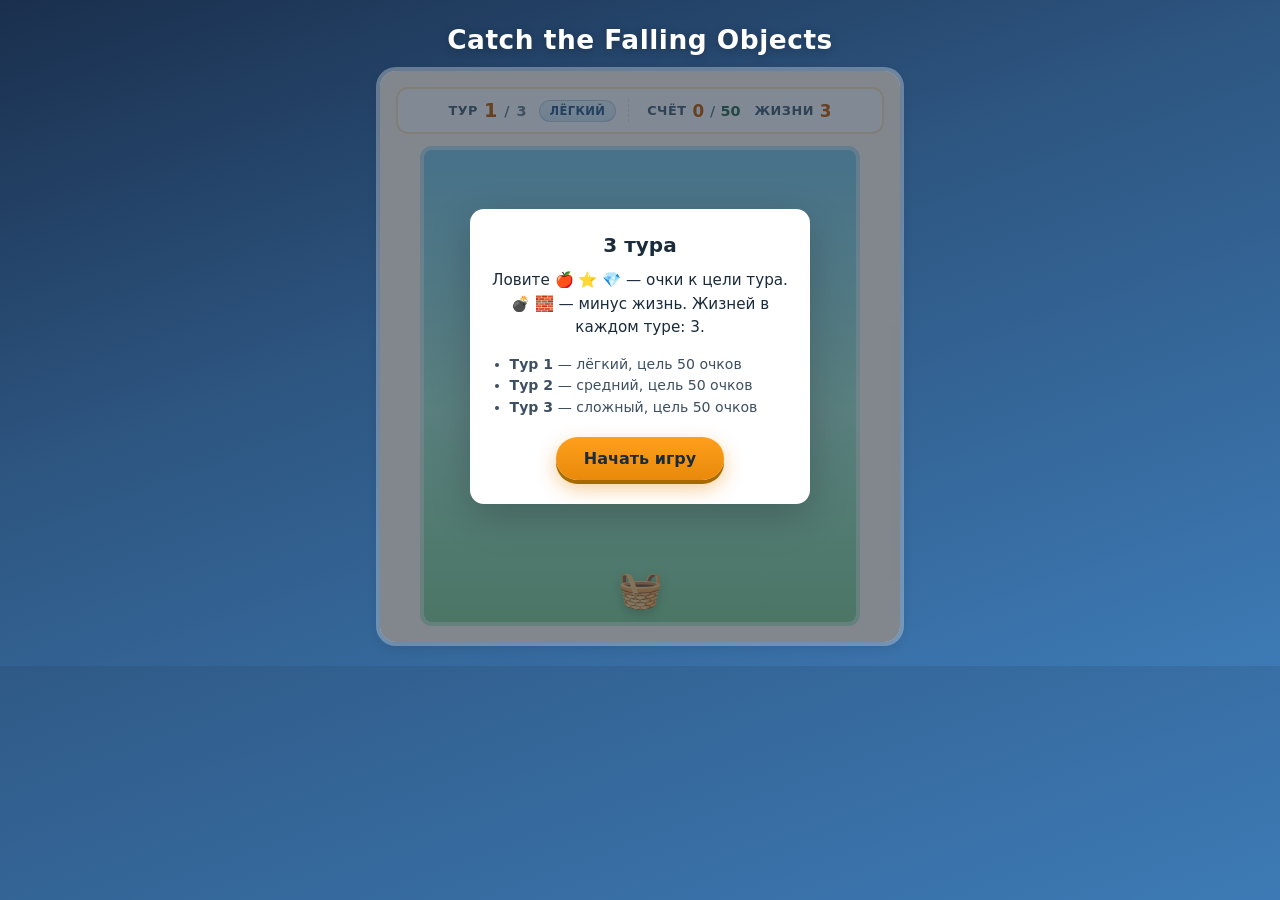
<file: index.html>
<!DOCTYPE html>
<html lang="ru">
<head>
  <meta charset="UTF-8">
  <meta name="viewport" content="width=device-width, initial-scale=1.0">
  <title>Catch the Falling Objects — 3 тура</title>
  <link rel="stylesheet" href="style.css">
</head>
<body>
  <main class="app">
    <h1 class="title">Catch the Falling Objects</h1>

    <div class="game-shell" id="game-shell">
      <header class="hud" aria-live="polite">
        <div class="hud-block hud-block--tour">
          <span class="hud-label">Тур</span>
          <span id="tour-num" class="hud-value hud-value--tour">1</span>
          <span class="hud-sep">/</span>
          <span class="hud-muted">3</span>
          <span id="tour-diff" class="hud-pill">Лёгкий</span>
        </div>
        <div class="hud-block">
          <span class="hud-label">Счёт</span>
          <span id="score" class="hud-value">0</span>
          <span class="hud-target-wrap"><span class="hud-muted">/</span> <span id="target-score" class="hud-target">50</span></span>
        </div>
        <div class="hud-block">
          <span class="hud-label">Жизни</span>
          <span id="lives" class="hud-value">3</span>
        </div>
      </header>

      <div
        id="playfield"
        class="playfield"
        role="application"
        aria-label="Игровое поле. Двигайте корзину мышью или стрелками влево и вправо."
      >
        <div id="basket" class="basket" aria-hidden="true">🧺</div>
      </div>

      <div id="overlay-intro" class="overlay overlay--visible" aria-hidden="false">
        <div class="overlay-card overlay-card--entrance">
          <h2 class="overlay-title overlay-title--sm">3 тура</h2>
          <p class="overlay-text">
            Ловите <span class="emoji-row">🍎 ⭐ 💎</span> — очки к цели тура.<br>
            <span class="emoji-row">💣 🧱</span> — минус жизнь. Жизней в каждом туре: 3.
          </p>
          <ul class="tour-list">
            <li><strong>Тур 1</strong> — лёгкий, цель 50 очков</li>
            <li><strong>Тур 2</strong> — средний, цель 50 очков</li>
            <li><strong>Тур 3</strong> — сложный, цель 50 очков</li>
          </ul>
          <button type="button" class="btn" id="btn-start">Начать игру</button>
        </div>
      </div>

      <div id="overlay-round" class="overlay" aria-hidden="true">
        <div class="overlay-card overlay-card--entrance">
          <h2 id="round-title" class="overlay-title">Тур завершён</h2>
          <p id="round-text" class="overlay-text"></p>
          <div class="overlay-actions">
            <button type="button" class="btn" id="btn-next-tour" hidden>Следующий тур</button>
            <button type="button" class="btn btn--alt" id="btn-retry-round" hidden>Попробовать снова</button>
          </div>
        </div>
      </div>

      <div id="overlay-victory" class="overlay overlay--victory" aria-hidden="true">
        <div class="overlay-card overlay-card--entrance overlay-card--victory">
          <div class="victory-icon" aria-hidden="true">🏆</div>
          <h2 class="overlay-title">Победа!</h2>
          <p class="overlay-text">Вы прошли все три тура. Отличная работа!</p>
          <button type="button" class="btn" id="btn-victory-replay">Играть снова</button>
        </div>
      </div>
    </div>
  </main>
  <script src="script.js"></script>
</body>
</html>
</file>
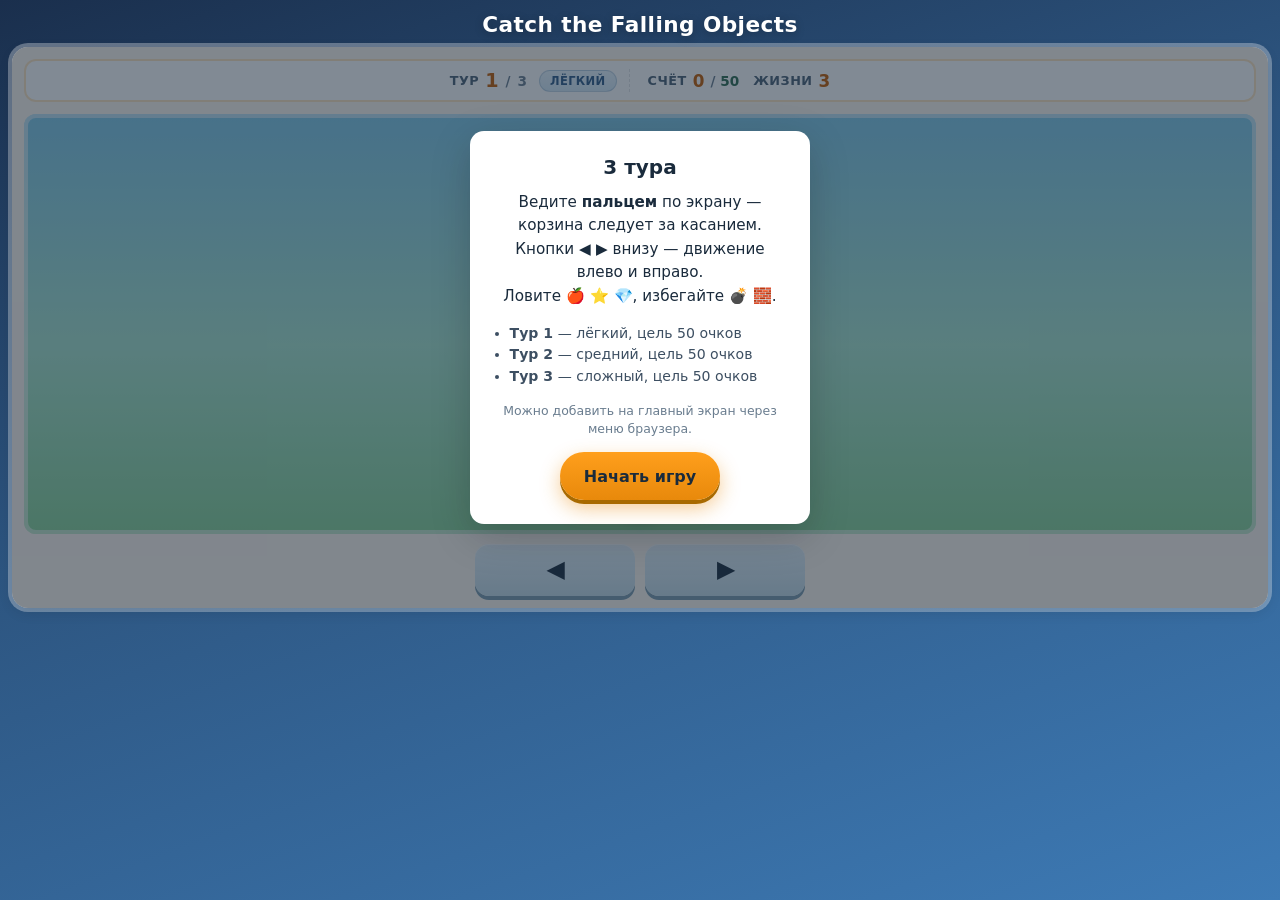
<file: mobile/index.html>
<!DOCTYPE html>
<html lang="ru" class="mobile-app">
<head>
  <meta charset="UTF-8">
  <meta name="viewport" content="width=device-width, initial-scale=1.0, viewport-fit=cover, maximum-scale=1">
  <meta name="theme-color" content="#2d5580">
  <meta name="apple-mobile-web-app-capable" content="yes">
  <meta name="apple-mobile-web-app-status-bar-style" content="black-translucent">
  <meta name="mobile-web-app-capable" content="yes">
  <title>Catch — мобильная</title>
  <link rel="manifest" href="manifest.webmanifest">
  <link rel="icon" href="icon.svg" type="image/svg+xml">
  <link rel="apple-touch-icon" href="icon.svg">
  <link rel="stylesheet" href="../style.css">
  <link rel="stylesheet" href="mobile-app.css">
</head>
<body>
  <main class="app">
    <h1 class="title">Catch the Falling Objects</h1>

    <div class="game-shell" id="game-shell">
      <header class="hud" aria-live="polite">
        <div class="hud-block hud-block--tour">
          <span class="hud-label">Тур</span>
          <span id="tour-num" class="hud-value hud-value--tour">1</span>
          <span class="hud-sep">/</span>
          <span class="hud-muted">3</span>
          <span id="tour-diff" class="hud-pill">Лёгкий</span>
        </div>
        <div class="hud-block">
          <span class="hud-label">Счёт</span>
          <span id="score" class="hud-value">0</span>
          <span class="hud-target-wrap"><span class="hud-muted">/</span> <span id="target-score" class="hud-target">50</span></span>
        </div>
        <div class="hud-block">
          <span class="hud-label">Жизни</span>
          <span id="lives" class="hud-value">3</span>
        </div>
      </header>

      <div
        id="playfield"
        class="playfield"
        role="application"
        aria-label="Игровое поле. Ведите пальцем по экрану или используйте кнопки влево и вправо."
      >
        <div id="basket" class="basket" aria-hidden="true">🧺</div>
      </div>

      <div class="touch-steer" id="touch-steer" aria-hidden="true">
        <button type="button" class="touch-steer__btn" id="touch-left" aria-label="Влево">◀</button>
        <button type="button" class="touch-steer__btn" id="touch-right" aria-label="Вправо">▶</button>
      </div>

      <div id="overlay-intro" class="overlay overlay--visible" aria-hidden="false">
        <div class="overlay-card overlay-card--entrance">
          <h2 class="overlay-title overlay-title--sm">3 тура</h2>
          <p class="overlay-text">
            Ведите <strong>пальцем</strong> по экрану — корзина следует за касанием.<br>
            Кнопки <strong>◀ ▶</strong> внизу — движение влево и вправо.<br>
            Ловите <span class="emoji-row">🍎 ⭐ 💎</span>, избегайте <span class="emoji-row">💣 🧱</span>.
          </p>
          <ul class="tour-list">
            <li><strong>Тур 1</strong> — лёгкий, цель 50 очков</li>
            <li><strong>Тур 2</strong> — средний, цель 50 очков</li>
            <li><strong>Тур 3</strong> — сложный, цель 50 очков</li>
          </ul>
          <p class="overlay-hint">Можно добавить на главный экран через меню браузера.</p>
          <button type="button" class="btn" id="btn-start">Начать игру</button>
        </div>
      </div>

      <div id="overlay-round" class="overlay" aria-hidden="true">
        <div class="overlay-card overlay-card--entrance">
          <h2 id="round-title" class="overlay-title">Тур завершён</h2>
          <p id="round-text" class="overlay-text"></p>
          <div class="overlay-actions">
            <button type="button" class="btn" id="btn-next-tour" hidden>Следующий тур</button>
            <button type="button" class="btn btn--alt" id="btn-retry-round" hidden>Попробовать снова</button>
          </div>
        </div>
      </div>

      <div id="overlay-victory" class="overlay overlay--victory" aria-hidden="true">
        <div class="overlay-card overlay-card--entrance overlay-card--victory">
          <div class="victory-icon" aria-hidden="true">🏆</div>
          <h2 class="overlay-title">Победа!</h2>
          <p class="overlay-text">Вы прошли все три тура. Отличная работа!</p>
          <button type="button" class="btn" id="btn-victory-replay">Играть снова</button>
        </div>
      </div>
    </div>
  </main>
  <script src="../script.js"></script>
</body>
</html>
</file>
<file: style.css>
*,
*::before,
*::after {
  box-sizing: border-box;
}

:root {
  --bg: linear-gradient(160deg, #1a2f4d 0%, #2d5580 42%, #3d7ab5 100%);
  --panel: #fff8f0;
  --accent: #ff9f1c;
  --accent-dark: #e8890b;
  --accent-alt: #2d8a6e;
  --accent-alt-dark: #236f57;
  --text: #1a2b3c;
  --playfield-bg: linear-gradient(180deg, #7ec8e8 0%, #a8e6cf 55%, #88d498 100%);
  --hud-shadow: 0 4px 14px rgba(0, 0, 0, 0.12);
  --radius: 16px;
}

html,
body {
  margin: 0;
  min-height: 100%;
  font-family: "Segoe UI", system-ui, -apple-system, sans-serif;
  color: var(--text);
  background: var(--bg);
}

body {
  display: flex;
  align-items: center;
  justify-content: center;
  padding: 24px 16px;
}

.app {
  width: 100%;
  max-width: 520px;
  text-align: center;
}

.title {
  margin: 0 0 16px;
  font-size: clamp(1.15rem, 3.2vw, 1.65rem);
  font-weight: 800;
  color: #fff;
  text-shadow: 0 2px 8px rgba(0, 0, 0, 0.25);
  letter-spacing: 0.02em;
}

.game-shell {
  position: relative;
  background: var(--panel);
  border-radius: var(--radius);
  padding: 16px;
  box-shadow: var(--hud-shadow), 0 0 0 4px rgba(255, 255, 255, 0.32);
}

.hud {
  display: flex;
  flex-wrap: wrap;
  justify-content: center;
  align-items: center;
  gap: 10px 14px;
  margin-bottom: 12px;
  padding: 12px 14px;
  background: #fff;
  border-radius: 12px;
  font-size: 0.9rem;
  box-shadow: inset 0 0 0 2px rgba(255, 159, 28, 0.28);
}

.hud-block {
  display: flex;
  align-items: center;
  gap: 6px;
  flex-wrap: wrap;
  justify-content: center;
}

.hud-block--tour {
  flex-basis: 100%;
  padding-bottom: 4px;
  border-bottom: 1px dashed rgba(26, 43, 60, 0.12);
}

@media (min-width: 400px) {
  .hud-block--tour {
    flex-basis: auto;
    padding-bottom: 0;
    border-bottom: none;
    padding-right: 12px;
    margin-right: 4px;
    border-right: 1px dashed rgba(26, 43, 60, 0.12);
  }
}

.hud-label {
  font-weight: 600;
  color: #4a5f73;
  font-size: 0.8rem;
  text-transform: uppercase;
  letter-spacing: 0.04em;
}

.hud-value {
  color: #c45c00;
  font-weight: 800;
  font-size: 1.05rem;
}

.hud-value--tour {
  font-size: 1.2rem;
}

.hud-muted {
  color: #6a7d8f;
  font-weight: 700;
}

.hud-sep {
  color: #6a7d8f;
  font-weight: 600;
  margin: 0 1px;
}

.hud-pill {
  margin-left: 6px;
  padding: 3px 10px;
  border-radius: 999px;
  font-size: 0.72rem;
  font-weight: 700;
  text-transform: uppercase;
  letter-spacing: 0.03em;
  background: linear-gradient(180deg, #e8f4fc 0%, #d4e8f7 100%);
  color: #2d5a87;
  border: 1px solid rgba(45, 90, 135, 0.2);
}

.hud-target-wrap {
  font-weight: 700;
}

.hud-target {
  color: #2d6a4f;
  font-weight: 800;
}

.playfield {
  position: relative;
  margin: 0 auto;
  width: 100%;
  max-width: 440px;
  height: min(58vh, 480px);
  min-height: 360px;
  border-radius: 12px;
  background: var(--playfield-bg);
  overflow: hidden;
  box-shadow: inset 0 0 0 4px rgba(255, 255, 255, 0.5);
  cursor: none;
  touch-action: none;
}

.basket {
  position: absolute;
  bottom: 10px;
  width: 88px;
  height: 52px;
  display: flex;
  align-items: center;
  justify-content: center;
  font-size: 2.25rem;
  line-height: 1;
  user-select: none;
  pointer-events: none;
  filter: drop-shadow(0 4px 6px rgba(0, 0, 0, 0.2));
  will-change: left;
}

.falling-item {
  position: absolute;
  width: 44px;
  height: 44px;
  display: flex;
  align-items: center;
  justify-content: center;
  font-size: 1.85rem;
  line-height: 1;
  user-select: none;
  pointer-events: none;
  will-change: top;
  filter: drop-shadow(0 2px 4px rgba(0, 0, 0, 0.15));
}

.overlay {
  position: absolute;
  inset: 0;
  display: flex;
  align-items: center;
  justify-content: center;
  padding: 20px;
  background: rgba(26, 43, 60, 0.55);
  border-radius: var(--radius);
  opacity: 0;
  visibility: hidden;
  pointer-events: none;
  transition: opacity 0.35s ease, visibility 0.35s ease;
}

.overlay--victory {
  background: rgba(26, 43, 60, 0.62);
}

.overlay--visible {
  opacity: 1;
  visibility: visible;
  pointer-events: auto;
}

.overlay-card {
  max-width: 340px;
  padding: 24px 22px;
  background: #fff;
  border-radius: 14px;
  box-shadow: 0 12px 40px rgba(0, 0, 0, 0.2);
  text-align: center;
}

.overlay-card--victory {
  border: 3px solid rgba(255, 193, 7, 0.65);
  background: linear-gradient(180deg, #fffef8 0%, #fff8e8 100%);
}

.overlay-card--entrance {
  animation: cardPop 0.55s cubic-bezier(0.34, 1.56, 0.64, 1) both;
}

@keyframes cardPop {
  from {
    opacity: 0;
    transform: scale(0.85) translateY(16px);
  }
  to {
    opacity: 1;
    transform: scale(1) translateY(0);
  }
}

.overlay-title {
  margin: 0 0 12px;
  font-size: 1.4rem;
}

.overlay-title--sm {
  font-size: 1.25rem;
}

.overlay-text {
  margin: 0 0 14px;
  line-height: 1.55;
  font-size: 0.95rem;
}

.tour-list {
  text-align: left;
  margin: 0 0 18px;
  padding-left: 1.1rem;
  font-size: 0.88rem;
  line-height: 1.55;
  color: #3d4f62;
}

.overlay-actions {
  display: flex;
  flex-direction: column;
  gap: 10px;
  align-items: stretch;
}

.overlay-actions .btn[hidden] {
  display: none;
}

.victory-icon {
  font-size: 3rem;
  line-height: 1;
  margin-bottom: 8px;
  filter: drop-shadow(0 2px 4px rgba(0, 0, 0, 0.15));
}

.emoji-row {
  white-space: nowrap;
}

.btn {
  appearance: none;
  border: none;
  border-radius: 999px;
  padding: 12px 28px;
  font-size: 1rem;
  font-weight: 700;
  font-family: inherit;
  color: #1a2b3c;
  background: linear-gradient(180deg, var(--accent) 0%, var(--accent-dark) 100%);
  box-shadow: 0 4px 0 #a86a00, 0 8px 20px rgba(232, 137, 11, 0.45);
  cursor: pointer;
  transition: transform 0.12s ease, box-shadow 0.12s ease;
}

.btn--alt {
  background: linear-gradient(180deg, #5a9fd4 0%, #3d7ab5 100%);
  box-shadow: 0 4px 0 #2d5a87, 0 8px 18px rgba(45, 90, 135, 0.35);
  color: #fff;
}

.btn--alt:hover {
  box-shadow: 0 4px 0 #2d5a87, 0 10px 22px rgba(45, 90, 135, 0.4);
}

.btn--alt:active {
  box-shadow: 0 2px 0 #2d5a87, 0 4px 12px rgba(45, 90, 135, 0.3);
}

.btn:hover {
  transform: translateY(-1px);
}

.btn:active {
  transform: translateY(2px);
  box-shadow: 0 2px 0 #a86a00, 0 4px 12px rgba(232, 137, 11, 0.35);
}

.btn:focus-visible {
  outline: 3px solid #2d5a87;
  outline-offset: 3px;
}
</file>
<file: mobile/mobile-app.css>
/* Дополнительные стили мобильного варианта (PWA / тач) */

html.mobile-app {
  height: 100%;
  -webkit-text-size-adjust: 100%;
}

html.mobile-app body {
  min-height: 100%;
  min-height: 100dvh;
  padding: max(12px, env(safe-area-inset-top))
    max(12px, env(safe-area-inset-right))
    max(12px, env(safe-area-inset-bottom))
    max(12px, env(safe-area-inset-left));
  align-items: flex-start;
  -webkit-tap-highlight-color: transparent;
  -webkit-touch-callout: none;
}

html.mobile-app .app {
  max-width: 100%;
}

html.mobile-app .title {
  margin-bottom: 10px;
  font-size: clamp(1rem, 4.5vw, 1.35rem);
}

html.mobile-app .game-shell {
  padding: 12px;
}

html.mobile-app .hud {
  font-size: 0.85rem;
  padding: 10px 10px;
}

html.mobile-app .playfield {
  height: min(52dvh, 420px);
  min-height: 280px;
  max-width: 100%;
}

html.mobile-app .btn {
  min-height: 48px;
  padding: 14px 24px;
}

html.mobile-app .touch-steer {
  display: flex;
  gap: 10px;
  margin-top: 10px;
  justify-content: center;
  touch-action: manipulation;
}

html.mobile-app .touch-steer__btn {
  flex: 1;
  max-width: 160px;
  min-height: 52px;
  border: none;
  border-radius: 14px;
  font-size: 1.35rem;
  font-weight: 800;
  color: #1a2b3c;
  background: linear-gradient(180deg, #e8f4fc 0%, #c5dce8 100%);
  box-shadow: 0 4px 0 #7a9aad, inset 0 1px 0 rgba(255, 255, 255, 0.8);
  cursor: pointer;
  user-select: none;
}

html.mobile-app .touch-steer__btn:active {
  transform: translateY(2px);
  box-shadow: 0 2px 0 #7a9aad;
}

html.mobile-app .touch-steer__btn:focus-visible {
  outline: 3px solid #2d5a87;
  outline-offset: 2px;
}

/* Блок есть только в mobile/index — без класса на html скрыт */
.touch-steer {
  display: none;
}

html.mobile-app .overlay-hint {
  font-size: 0.78rem;
  color: #6a7d8f;
  margin: -4px 0 14px;
  line-height: 1.45;
}
</file>
